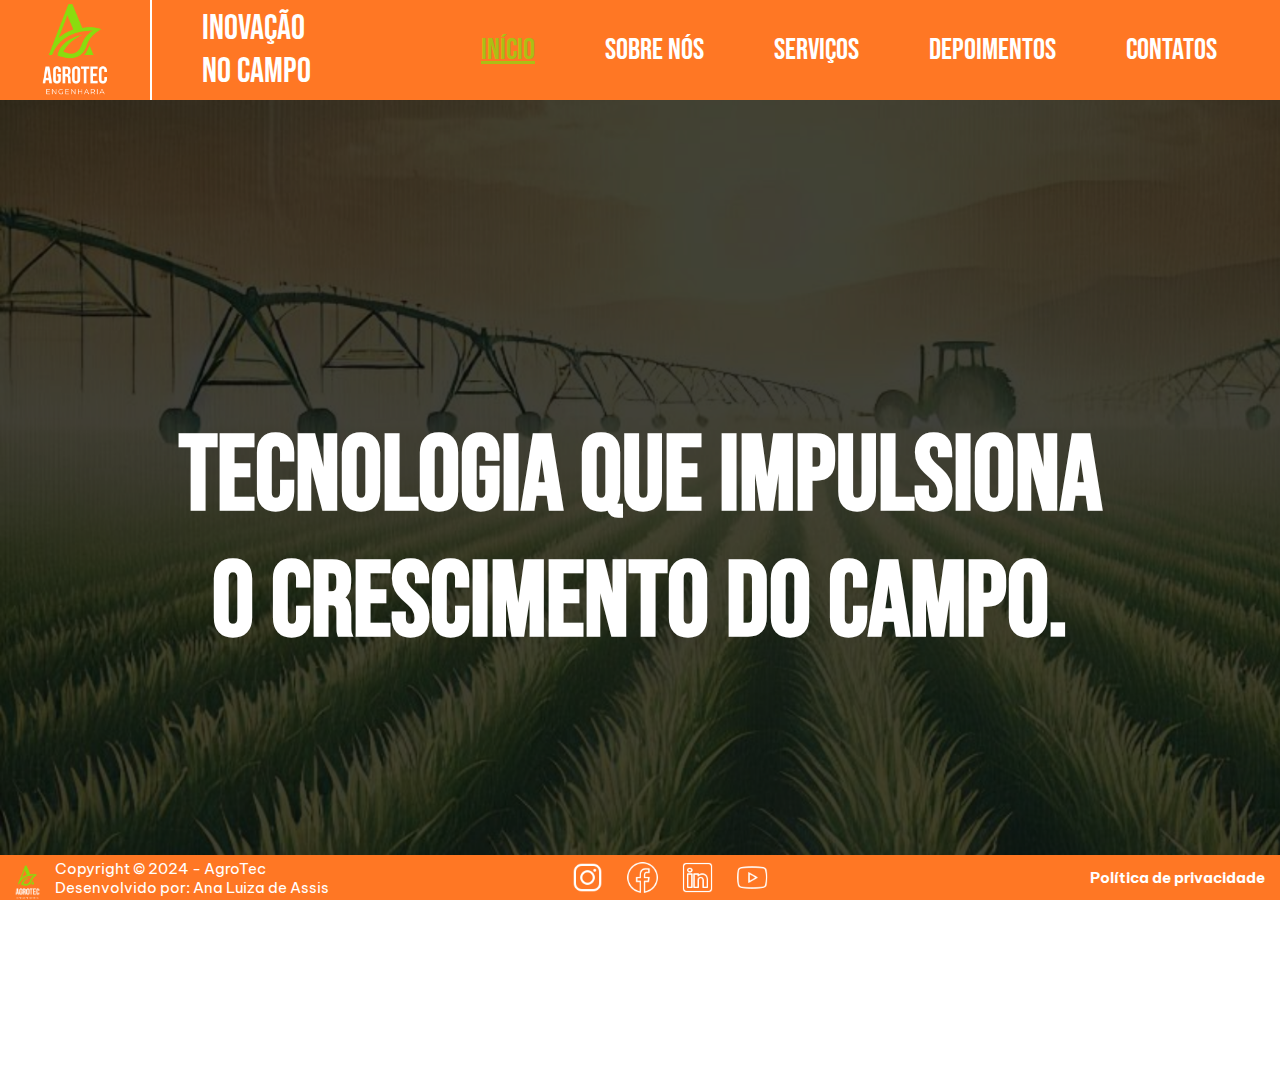
<file: index.html>
<!DOCTYPE html>
<html lang="pt-br">

<head>
    <meta charset="UTF-8">
    <meta name="viewport" content="width=device-width, initial-scale=1.0">
    <title>AgroTec Engenharia</title>
    <link rel="stylesheet" href="css/index.css">
    <link rel="stylesheet" href="css/principal.css">
    <link rel="shortcut icon" type="image/jpg" href="assets/img/favicon.png" />
</head>

<body class="body">
    <header>
        <img class="logo-header" src="assets/img/logoSemFundo.png" alt="logo">
        <div class="linha-vertical"></div>
        <div class="inovacao" <p>INOVAÇÃO <br> NO CAMPO</p>
        </div>
        <div class="paginas">
            <nav>
                <a class="atual" href="index.html">INÍCIO</a>
                <a href="sobre-nos.html">SOBRE NÓS</a>
                <a href="servicos.html">SERVIÇOS</a>
                <a href="depoimentos.html">DEPOIMENTOS</a>
                <a href="contatos.html">CONTATOS</a>
            </nav>
        </div>
    </header>

    <div class="centro-body">
        <h1 class="h1-index">
            TECNOLOGIA QUE IMPULSIONA <br> O CRESCIMENTO DO CAMPO.
        </h1>
    </div>

    <footer>
        <img class="logo-footer" src="assets/img/logoSemFundo.png" alt="logo">
        <div class="copyright">
            <p>Copyright © 2024 - AgroTec</p>
            <p>Desenvolvido por: Ana Luiza de Assis</p>
        </div>
        <div class="social-media">
            <img class="icon" src="assets/img/insta-icon.png" alt="insta-icon">
            <img class="icon" src="assets/img/facebook-icon.png" alt="facebook-icon">
            <img class="icon" src="assets/img/linkedin-icon.png" alt="linkedin-icon">
            <img class="icon" src="assets/img/ytb-icon.png" alt="ytb-icon">
        </div>
        <div class="privacy">
            <p><b>Política de privacidade</b></p>
        </div>
    </footer>

</body>

</html>
</file>
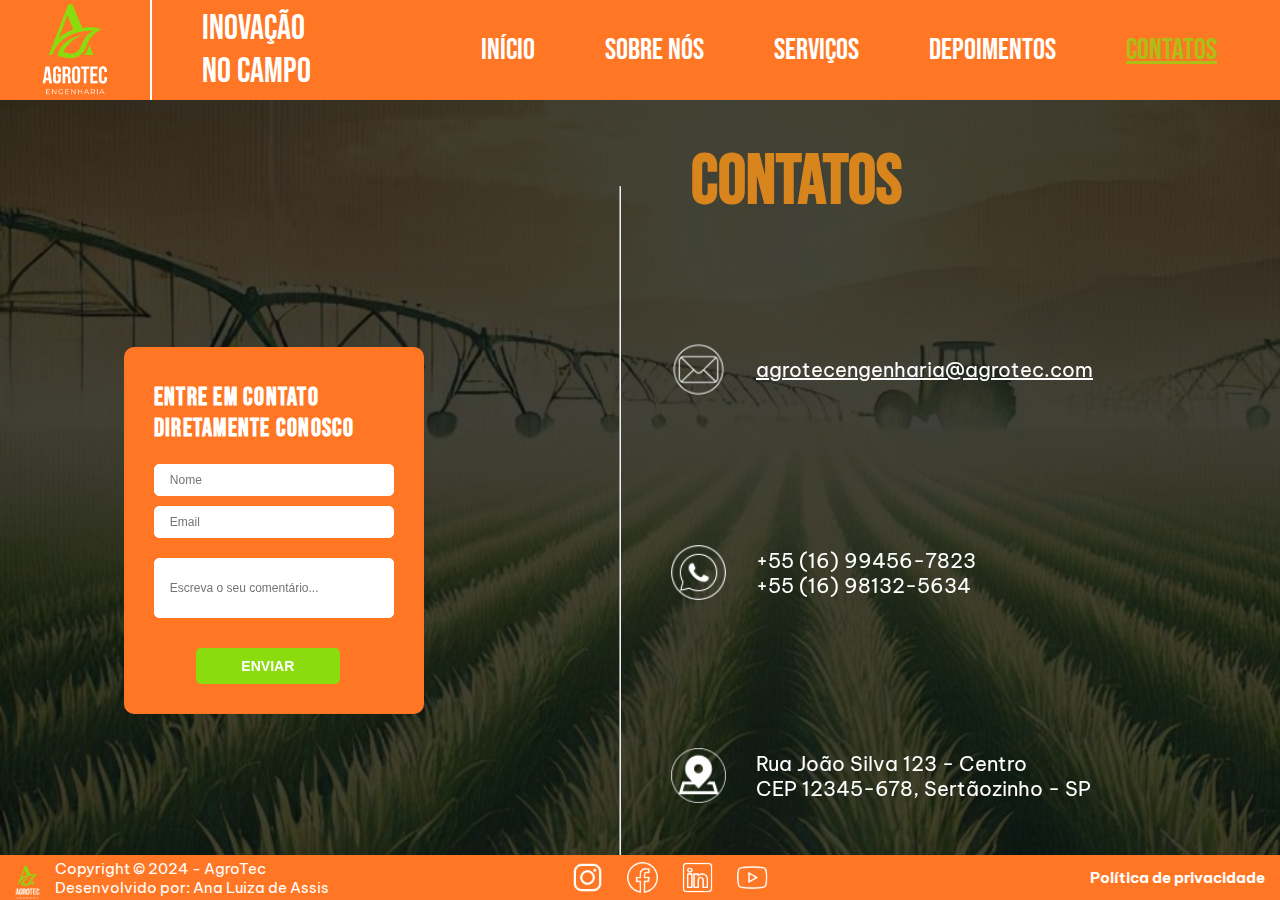
<file: contatos.html>
<!DOCTYPE html>
<html lang="pt-br">

<head>
    <meta charset="UTF-8">
    <meta name="viewport" content="width=device-width, initial-scale=1.0">
    <title>AgroTec Engenharia</title>
    <link rel="stylesheet" href="css/principal.css">
    <link rel="stylesheet" href="css/contatos.css">
    <link rel="shortcut icon" type="image/jpg" href="assets/img/favicon.png" />
</head>

<body class="body">
    <header>
        <img class="logo-header" src="assets/img/logoSemFundo.png" alt="logo">
        <div class="linha-vertical"></div>
        <div class="inovacao" <p>INOVAÇÃO <br> NO CAMPO</p>
        </div>
        <div class="paginas">
            <nav>
                <a href="index.html">INÍCIO</a>
                <a href="sobreNos.html">SOBRE NÓS</a>
                <a href="servicos.html">SERVIÇOS</a>
                <a href="depoimentos.html">DEPOIMENTOS</a>
                <a class="atual" href="contatos.html">CONTATOS</a>
            </nav>
        </div>
    </header>
    <div class="contatos">
        <div class="container-login">
            <section class="login-contato">
                <h1>Entre em contato <br> diretamente conosco </h1>
                <form action="post" class="form-contato">
                    <input type="text" name="nome" placeholder="Nome" required>
                    <input type="email" name="email" placeholder="Email" required>
                </form>
                <form action="post" class="form-coment">
                    <input type="text" name="coment" placeholder="Escreva o seu comentário..." required>
                </form>

                <input type="button" value="ENVIAR" class="btn-contato" onclick="enviar()">
            </section>
        </div>
        <hr>
        <div class="container-contatos">
            <div class="titulo"><h1>CONTATOS</h1></div>
            <div class="dados">
                <img class="icon-contatos" src="assets/img/email-icon.png" alt="">
                <p class="email">agrotecengenharia@agrotec.com</p>
            </div>
            <div class="dados">
                <img class="icon-contatos" src="assets/img/wpp-icon.png" alt="">
                <p>+55 (16) 99456-7823 <br> +55 (16) 98132-5634</p>
            </div>
            <div class="dados">
                <img class="icon-contatos" src="assets/img/endereco-icon.png" alt="">
                <p>Rua João Silva 123 - Centro <br> CEP 12345-678, Sertãozinho - SP</p>
            </div>
        </div>
    </div>


    <script>
        function enviar() {
            let nome = document.querySelector('input[name="nome"]').value;
            let email = document.querySelector('input[name="email"]').value;
            let coment = document.querySelector('input[name="coment"]').value;

            alert(`Nome: ${nome}. Email: ${email}. Coment: ${coment}`);
        }
    </script>

    <footer>
        <img class="logo-footer" src="assets/img/logoSemFundo.png" alt="logo">
        <div class="copyright">
            <p>Copyright © 2024 - AgroTec</p>
            <p>Desenvolvido por: Ana Luiza de Assis</p>
        </div>
        <div class="social-media">
            <img class="icon" src="assets/img/insta-icon.png" alt="insta-icon">
            <img class="icon" src="assets/img/facebook-icon.png" alt="facebook-icon">
            <img class="icon" src="assets/img/linkedin-icon.png" alt="linkedin-icon">
            <img class="icon" src="assets/img/ytb-icon.png" alt="ytb-icon">
        </div>
        <div class="privacy">
            <p><b>Política de privacidade</b></p>
        </div>
    </footer>
</body>

</html>
</file>
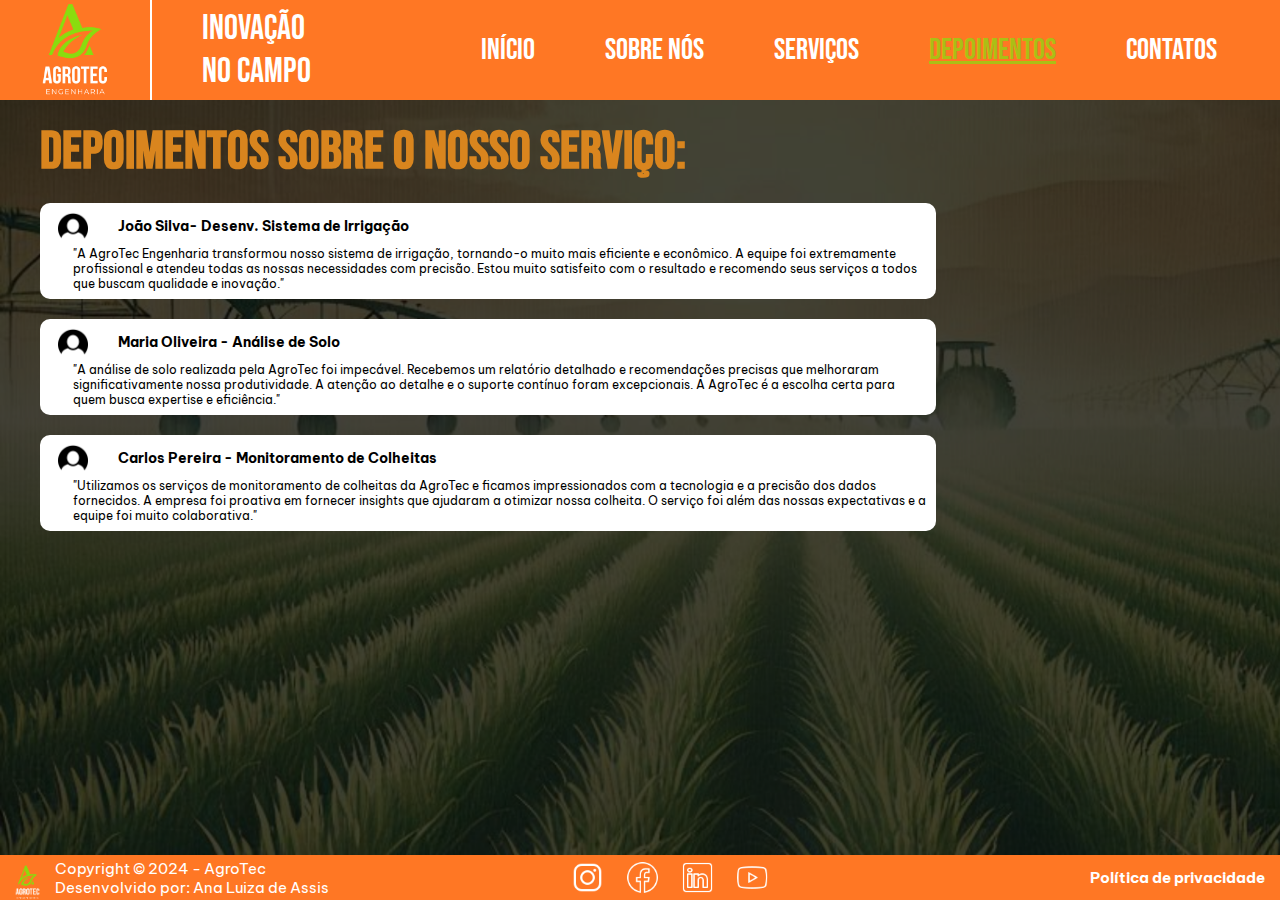
<file: depoimentos.html>
<!DOCTYPE html>
<html lang="pt-br">
<head>
    <meta charset="UTF-8">
    <meta name="viewport" content="width=device-width, initial-scale=1.0">
    <title>AgroTec Engenharia</title>
    <link rel="stylesheet" href="css/principal.css">
    <link rel="stylesheet" href="css/depoimentos.css">
    <link rel="shortcut icon" type="image/jpg" href="assets/img/favicon.png"/>
</head>
<body class="body">
    <header>
        <img class="logo-header" src="assets/img/logoSemFundo.png" alt="logo">
        <div class="linha-vertical"></div>
        <div class="inovacao" <p>INOVAÇÃO <br> NO CAMPO</p>
        </div>
        <div class="paginas">
            <nav>
                <a href="index.html">INÍCIO</a>
                <a href="sobre-nos.html">SOBRE NÓS</a>
                <a href="servicos.html">SERVIÇOS</a>
                <a class="atual" href="depoimentos.html">DEPOIMENTOS</a>
                <a href="contatos.html">CONTATOS</a>
            </nav>
        </div>
    </header>
    <br>
    <div class="titulo-dep">
        <h1>depoimentos sobre o nosso serviço:</h1>
    </div>
    <br>
    <div class="coments">
        <div class="coment-irrigacao">
            <div class="titulo-coment">
                <img class="usuario" src="assets/img/usuario-icon.png" alt="">
                <h3>João Silva- Desenv. Sistema de Irrigação</h3>
            </div>
            <p class="text">"A AgroTec Engenharia transformou nosso sistema de irrigação, tornando-o muito mais eficiente 
                e econômico. A equipe foi extremamente profissional e atendeu todas as nossas necessidades 
                com precisão. Estou muito satisfeito com o resultado e recomendo seus serviços a todos que
                buscam qualidade e inovação."</p>
        </div>
        <br>
        <div class="coment-analise">
            <div class="titulo-coment">
                <img class="usuario" src="assets/img/usuario-icon.png" alt="">
                <h3>Maria Oliveira - Análise de Solo</h3>
            </div>
            <p class="text">"A análise de solo realizada pela AgroTec foi impecável. Recebemos um relatório detalhado e 
                recomendações precisas que melhoraram significativamente nossa produtividade. A atenção ao 
                detalhe e o suporte contínuo foram excepcionais. A AgroTec é a escolha certa para quem busca 
                expertise e eficiência."</p>
        </div>
        <br>
        <div class="coment-monitoramento">
            <div class="titulo-coment">
                <img class="usuario" src="assets/img/usuario-icon.png" alt="">
                <h3>Carlos Pereira - Monitoramento de Colheitas</h3>
            </div>
            <p class="text">"Utilizamos os serviços de monitoramento de colheitas da AgroTec e ficamos impressionados com 
                a tecnologia e a precisão dos dados fornecidos. A empresa foi proativa em fornecer insights que 
                ajudaram a otimizar nossa colheita. O serviço foi além das nossas expectativas e a equipe foi muito colaborativa."</p>
        </div>
    </div>
        
    <footer>
        <img class="logo-footer" src="assets/img/logoSemFundo.png" alt="logo">
        <div class="copyright">
            <p>Copyright © 2024 - AgroTec</p>
            <p>Desenvolvido por: Ana Luiza de Assis</p>
        </div>
        <div class="social-media">
            <img class="icon" src="assets/img/insta-icon.png" alt="insta-icon">
            <img class="icon" src="assets/img/facebook-icon.png" alt="facebook-icon">
            <img class="icon" src="assets/img/linkedin-icon.png" alt="linkedin-icon">
            <img class="icon" src="assets/img/ytb-icon.png" alt="ytb-icon">
        </div>
        <div class="privacy">
            <p><b>Política de privacidade</b></p>
        </div>
    </footer>    
</body>
</html>
</file>
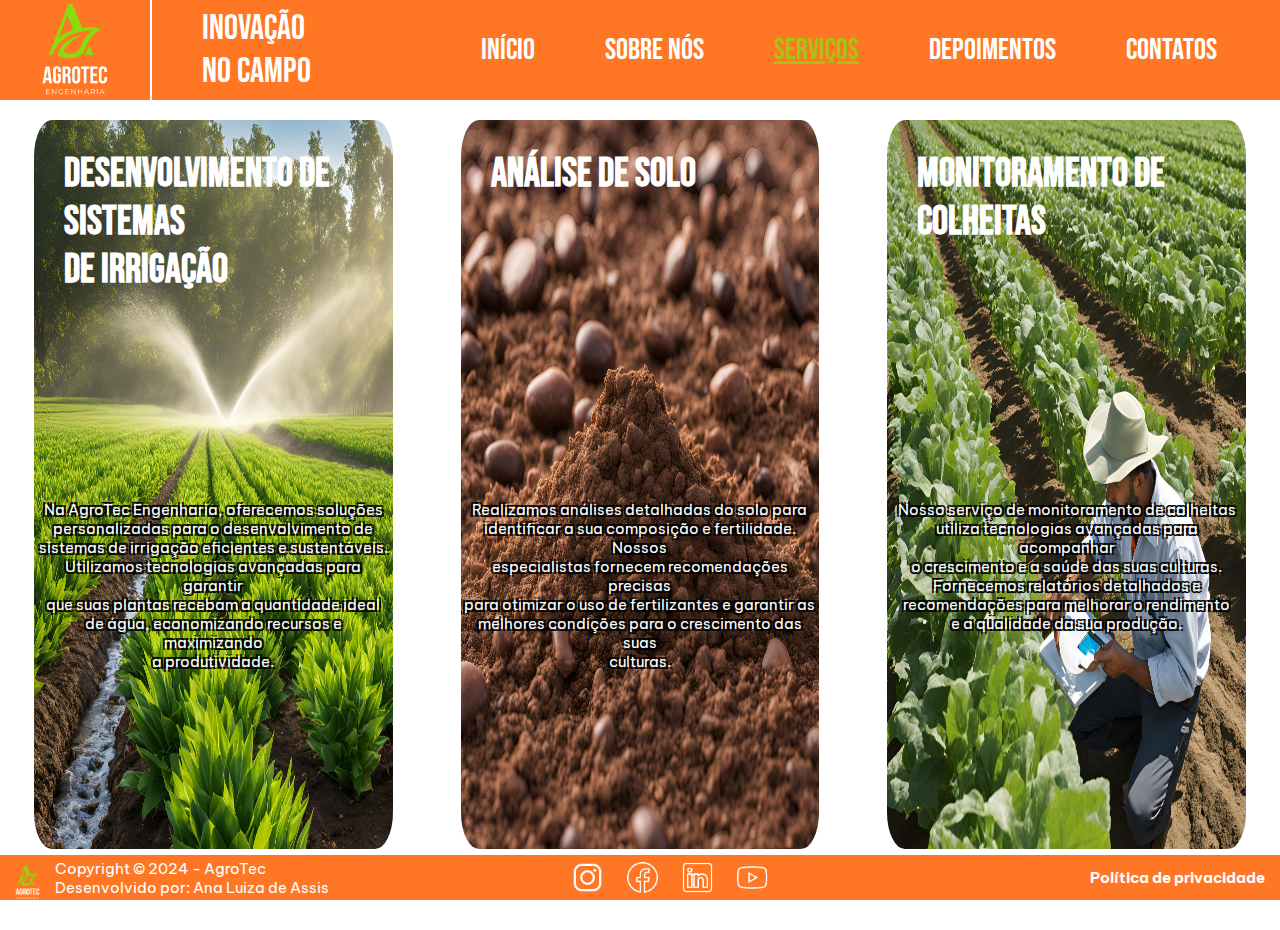
<file: servicos.html>
<!DOCTYPE html>
<html lang="pt-br">
<head>
    <meta charset="UTF-8">
    <meta name="viewport" content="width=device-width, initial-scale=1.0">
    <title>AgroTec Engenharia</title>
    <link rel="stylesheet" href="css/principal.css">
    <link rel="stylesheet" href="css/servicos.css">
    <link rel="shortcut icon" type="image/jpg" href="assets/img/favicon.png"/>
</head>
<body class="body-servicos">
    <header>
        <img class="logo-header" src="assets/img/logoSemFundo.png" alt="logo">
        <div class="linha-vertical"></div>
        <div class="inovacao" <p>INOVAÇÃO <br> NO CAMPO</p>
        </div>
        <div class="paginas">
            <nav>
                <a href="index.html">INÍCIO</a>
                <a href="sobre-nos.html">SOBRE NÓS</a>
                <a class="atual" href="servicos.html">SERVIÇOS</a>
                <a href="depoimentos.html">DEPOIMENTOS</a>
                <a href="contatos.html">CONTATOS</a>
            </nav>
        </div>
    </header>

    <div class="servicos">
        <div class="serv1">
            <h1>Desenvolvimento de <br> Sistemas <br> de Irrigação</h1>
            <p class="p-servicos">Na AgroTec Engenharia, oferecemos soluções <br>
                personalizadas para o desenvolvimento de <br> sistemas 
                de irrigação eficientes e sustentáveis. Utilizamos
                tecnologias avançadas para garantir <br> que suas plantas
                recebam a quantidade ideal <br> de água, economizando
                recursos e maximizando <br> a produtividade.</p>
        </div>
        <div class="serv2">
            <h1>Análise de Solo</h1>
            <p class="p-servicos">Realizamos análises detalhadas do solo para <br>
                identificar a sua composição e fertilidade. Nossos <br>
                especialistas fornecem recomendações precisas <br>
                para otimizar o uso de fertilizantes e garantir as <br>
                melhores condições para o crescimento das suas <br> culturas.</p>
        </div>  
        <div class="serv3">
            <h1>Monitoramento de <br> Colheitas</h1>
            <p class="p-servicos">Nosso serviço de monitoramento de colheitas <br>
                utiliza tecnologias avançadas para acompanhar <br>
                o crescimento e a saúde das suas culturas. Fornecemos
                relatórios detalhados e <br> recomendações para 
                melhorar o rendimento <br> e a qualidade da sua produção.</p>
        </div>
        
    </div>
    
    <footer>
        <img class="logo-footer" src="assets/img/logoSemFundo.png" alt="logo">
        <div class="copyright">
            <p>Copyright © 2024 - AgroTec</p>
            <p>Desenvolvido por: Ana Luiza de Assis</p>
        </div>
        <div class="social-media">
            <img class="icon" src="assets/img/insta-icon.png" alt="insta-icon">
            <img class="icon" src="assets/img/facebook-icon.png" alt="facebook-icon">
            <img class="icon" src="assets/img/linkedin-icon.png" alt="linkedin-icon">
            <img class="icon" src="assets/img/ytb-icon.png" alt="ytb-icon">
        </div>
        <div class="privacy">
            <p><b>Política de privacidade</b></p>
        </div>
    </footer>    
</body>
</html>
</file>
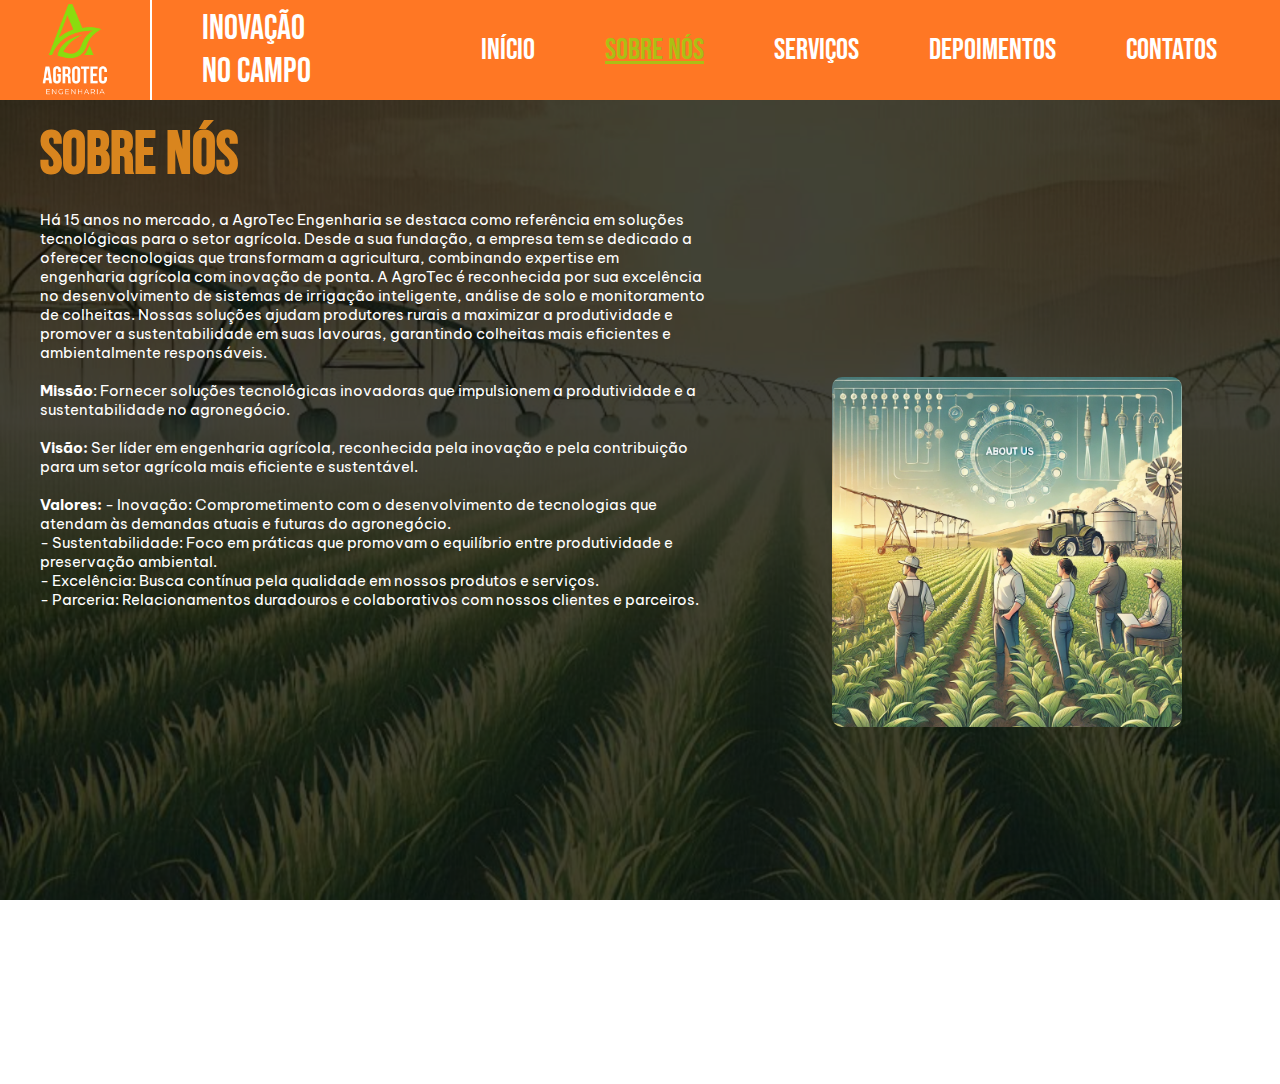
<file: sobre-nos.html>
<!DOCTYPE html>
<html lang="pt-br">

<head>
    <meta charset="UTF-8">
    <meta name="viewport" content="width=device-width, initial-scale=1.0">
    <title>AgroTec Engenharia</title>
    <link rel="stylesheet" href="css/principal.css">
    <link rel="stylesheet" href="css/sobre-nos.css">
    <link rel="shortcut icon" type="image/jpg" href="assets/img/favicon.png" />
</head>

<body class="body">
    <header>
        <img class="logo-header" src="assets/img/logoSemFundo.png" alt="logo">
        <div class="linha-vertical"></div>
        <div class="inovacao" <p>INOVAÇÃO <br> NO CAMPO</p>
        </div>
        <div class="paginas">
            <nav>
                <a href="index.html">INÍCIO</a>
                <a class="atual" href="sobre-nos.html">SOBRE NÓS</a>
                <a href="servicos.html">SERVIÇOS</a>
                <a href="depoimentos.html">DEPOIMENTOS</a>
                <a href="contatos.html">CONTATOS</a>
            </nav>
        </div>
    </header>
    <br>
    <div class="sobreNos">
        <div class="text-titulo">
            <div class="titulo-sb">
                <h1>sobre nós</h1>
            </div>
            <br>
            <div class="texto-sb">
                <p> Há 15 anos no mercado, a AgroTec Engenharia se destaca como referência em soluções tecnológicas para
                    o setor agrícola. Desde a sua fundação, a empresa tem se dedicado a oferecer tecnologias que transformam a agricultura, combinando expertise
                    em engenharia agrícola com inovação de ponta.
                    A AgroTec é reconhecida por sua excelência no desenvolvimento de sistemas de irrigação inteligente,
                    análise de solo e monitoramento de colheitas.
                    Nossas soluções ajudam produtores rurais a maximizar a produtividade e promover a sustentabilidade
                    em suas lavouras, garantindo colheitas mais eficientes e ambientalmente responsáveis.
                    <br>
                    <br>
                    <b>Missão</b>:
                    Fornecer soluções tecnológicas inovadoras que impulsionem a produtividade e a sustentabilidade no
                    agronegócio. <br>
                    <br>
                    <b>Visão:</b>
                    Ser líder em engenharia agrícola, reconhecida pela inovação e pela contribuição para um setor
                    agrícola
                    mais
                    eficiente e sustentável. <br>
                    <br>
                    <b>Valores:</b>
                    - Inovação: Comprometimento com o desenvolvimento de tecnologias que atendam às demandas atuais e
                    futuras do
                    agronegócio. <br>
                    - Sustentabilidade: Foco em práticas que promovam o equilíbrio entre produtividade e preservação
                    ambiental.
                    <br>
                    - Excelência: Busca contínua pela qualidade em nossos produtos e serviços. <br>
                    - Parceria: Relacionamentos duradouros e colaborativos com nossos clientes e parceiros.
                </p>
            </div>
        </div>
        <div class="img-sb">
            <img  class="imagem" src="assets/img/sobreNos.png" alt="">
        </div>
    </div>

</body>

</html>
</file>
<file: css/index.css>
.centro-body {
    height: calc(145vh - 225px);
    display: flex;
    align-items: center;
    justify-content: center;
}

.h1-index {
    text-align: center;
    font-size: 105px;
    color: var(--branco);
}
</file>
<file: css/principal.css>
@import url('https://fonts.googleapis.com/css2?family=Bebas+Neue&display=swap" rel="stylesheet');
@import url('https://fonts.googleapis.com/css2?family=Be+Vietnam+Pro:ital,wght@0,100;0,200;0,300;0,400;0,500;0,600;0,700;0,800;0,900;1,100;1,200;1,300;1,400;1,500;1,600;1,700;1,800;1,900&display=swap" rel="stylesheet"');

:root {
  --laranja: #ff7724;
  --laranja-escuro: #D9851E;
  --branco: #FFFFFF;
  --verde-claro: #8ADC0E;
  --verde-escuro: #ABBF15;
  --preto: #000000;
}

/*Tudo*/
* {
  box-sizing: border-box;
  margin: 0;
  padding: 0;
}

/*Cabeçalho*/
header {
  background-color: var(--laranja);

  color: var(--branco);
  display: flex;
  align-items: center;
  width: 100%;
  position: fixed;
  top: 0;
  left: 0;
  height: 100px;
}

nav {
  display: flex;
  flex-direction: row;
  margin-left: 100px;
  justify-content: center;
  font-size: 30px;
}

.inovacao {
  margin-left: 50px;
  font-size: 35px;
}

.linha-vertical {
  height: 100px;
  border-left: 2px solid;
}

.logo-header {
  width: 150px;
  height: 150px;
}

a {
  color: var(--branco);
  text-decoration: none;
  margin-left: 70px;
}

a:hover {
  color: var(--verde-escuro);
}

.atual {
  color: var(--verde-escuro);
  text-decoration: underline;
}

/*Body*/
.body {
  background-image: url('../assets/img/imgFundo.png');
  background-size: cover;
  background-repeat: no-repeat;
  font-family: 'Bebas Neue';
  height: 100vh;
}

/*Rodape*/
footer {
  background-color: var(--laranja);
  color: var(--branco);
  width: 100%;
  position: fixed;
  left: 0;
  bottom: 0;
  font-family: 'Be Vietnam Pro';
  font-size: 20px;
  display: flex;
  flex-direction: row;
  height: 45px;
}

.icon {
  margin-left: 20px;
  width: 35px;
  height: 35px;
}

.copyright,
.social-media,
.privacy {
  width: 33%;
}

.social-media {
  display: flex;
  flex-direction: row;
  justify-content: center;
  align-items: center;
}

.privacy {
  display: flex;
  justify-content: right;
  align-items: center;
  margin-right: 15px;
  font-size: 15px;
}

.copyright {
  align-content: center;
  font-size: 15px;
}

.logo-footer {
  width: 55px;
  height: 55px;
}
</file>
<file: css/contatos.css>
/*Contatos*/
.contatos {
    width: 100%;
    height: calc(110vh - 225px);
    display: flex;
    flex-direction: row;
    align-items: center;
    position: fixed;
    top: 12%;
}

.login-contato {
    background-color: var(--laranja);
    padding: 30px;
    border-radius: 10px;
    text-align: left;
    max-width: 300px;
    width: 100%;
    margin-top: 80px;
    margin-left: 20%;
    display: flex;
    flex-direction: column;
}

.login-contato h1 {
    color: var(--branco);
    font-size: 25px;
    margin-top: 5px;
    text-align: left;
    letter-spacing: 1.25px;
}

.btn-contato {
    background-color: var(--verde-claro);
    color: var(--branco);
    padding: 10px;
    font-size: 14px;
    border: none;
    border-radius: 5px;
    cursor: pointer;
    margin-top: 10px;
    width: 60%;
    font-weight: bold;
    margin-left: 42px;
}

.form-contato {
    display: flex;
    flex-direction: column;
    gap: 10px;
    margin-bottom: 20px;
}

.form-coment {
    gap: 15px;
    display: flex;
    flex-direction: column;
    margin-bottom: 20px;
}

.form-contato input[type="text"],
.form-contato input[type="email"] {
    padding: 15px;
    font-size: 12px;
    border-radius: 5px;
    border: 1px solid var(--branco);
    width: 100%;
    outline: none;
    color: var(--preto);
    height: 20px;
}

.form-coment input[type="text"] {
    padding: 15px;
    font-size: 12px;
    border-radius: 5px;
    border: 1px solid var(--branco);
    width: 100%;
    height: 100px;
    outline: none;
    color: var(--preto);
    text-align: start;
    height: 60px;
}

.form-contato input[type="text"] {
    margin-top: 20px;
    
}

.container-login {
    width: 50%
}

.container-contatos {
    width: 50%;
    margin-top: 5%;
    height: 100%;
}

.container-contatos p {
    font-family: Be Vietnam Pro;
    color: var(--branco);
    font-size: 20px;
}

.container-contatos h1 {
    color: var(--laranja-escuro);
    font-size: 70px;
    margin-left: 30px;
}

.dados {
    display: flex;
    align-items: center;
    gap: 30px;
    margin-left: 10px;
    margin-bottom: 50px;
    height: 20%;
}

.titulo {
    height: 20%;
}

.icon-contatos {
    width: 55px;
    height: 55px;
}

.email {
    text-decoration: underline;
    color: var(--branco);
}

.contatos hr {
    height: 90%;
    margin-top: 80px;
    margin-right: 40px;
}
</file>
<file: css/depoimentos.css>
/*Depoimentos*/
.titulo-dep {
    color: var(--laranja-escuro);
    font-size: 27px;
    margin-left: 40px;
    margin-top: 100px;
}

.coments {
    font-family: 'Be Vietnam Pro';
    width: 70%;
    margin-left: 40px;
}

.usuario {
    width: 30px;
}

.coment-irrigacao {
    background-color: var(--branco);
    border-radius: 10px;
    padding: 8px;
}

.coment-analise {
    background-color: var(--branco);
    border-radius: 10px;
    padding: 8px;
}

.coment-monitoramento {
    background-color: var(--branco);
    border-radius: 10px;
    padding: 8px;
}

.titulo-coment {
    display: flex;
    align-items: center;
    gap: 30px;
    margin-left: 10px;
    font-size: 12px;
}

.text {
    margin-top: 5px;
    padding-left: 25px;
    font-size: 12px;
}
</file>
<file: css/servicos.css>
/*Serviços*/
.body-servicos {
    background-color: var(--branco);
    font-family: 'Bebas Neue';
    height: 70vh;
}

.servicos {
    display: flex;
    width: 100%;
    flex-direction: row;
    height: calc(115vh - 225px);
    justify-content: space-around;
    margin-top: 120px;
}

.serv1,
.serv2,
.serv3 {
    width: 28%;
    height: 90%;
    color: var(--branco);
    display: flex;
    flex-direction: column;
    border-radius: 5%;
}

.p-servicos {
    font-family: 'Be Vietnam Pro';
    text-align: center;
    font-size: 15px;
    text-shadow:
        -2px -2px 0px black,
        2px -2px 0px black,
        -2px 2px 0px black,
        2px 2px 0px black;
}

.serv1 {
    background-image: url('../assets/img/irrigacao.png');
    background-position: center center;
    background-size: 100% 100%;
    justify-content: space-around;
}

.serv2 {
    background-image: url('../assets/img/analise-solo.png');
    background-position: center center;
    background-size: 100% 100%;
}

.serv3 {
    background-image: url('../assets/img/monitoramento.png');
    background-position: center center;
    background-size: 100% 100%;
}

.serv2 h1,
.serv2 p,
.serv1 h1,
.serv1 p,
.serv3 h1,
.serv3 p {
    flex: 1;
}

.serv1 h1,
.serv2 h1,
.serv3 h1 {
    margin-left: 30px;
    margin-top: 30px;
    text-align: left;
    font-family: 'Bebas Neue';
    font-size: 40px;
}
</file>
<file: css/sobre-nos.css>
/*Sobre Nós*/
.sobreNos {
    width: 100%;
    display: flex;
    flex-direction: row;
}

.text-titulo {
    width: 65%;
}

.img-sb {
    width: 35%;
    display: flex;
    align-items: center;
    height: calc(135vh - 150px);
}

.imagem {
    width: 350px;
    height: 350px;
    object-fit: cover;
    border-radius: 10px;
}

.titulo-sb {
    color: var(--laranja-escuro);
    font-size: 30px;
    margin-left: 40px;
    margin-top: 100px;
}

.texto-sb {
    color: var(--branco);
    font-family: 'Be Vietnam Pro';
    margin-left: 40px;
    width: 80%;
    font-size: 15px;
}
</file>
